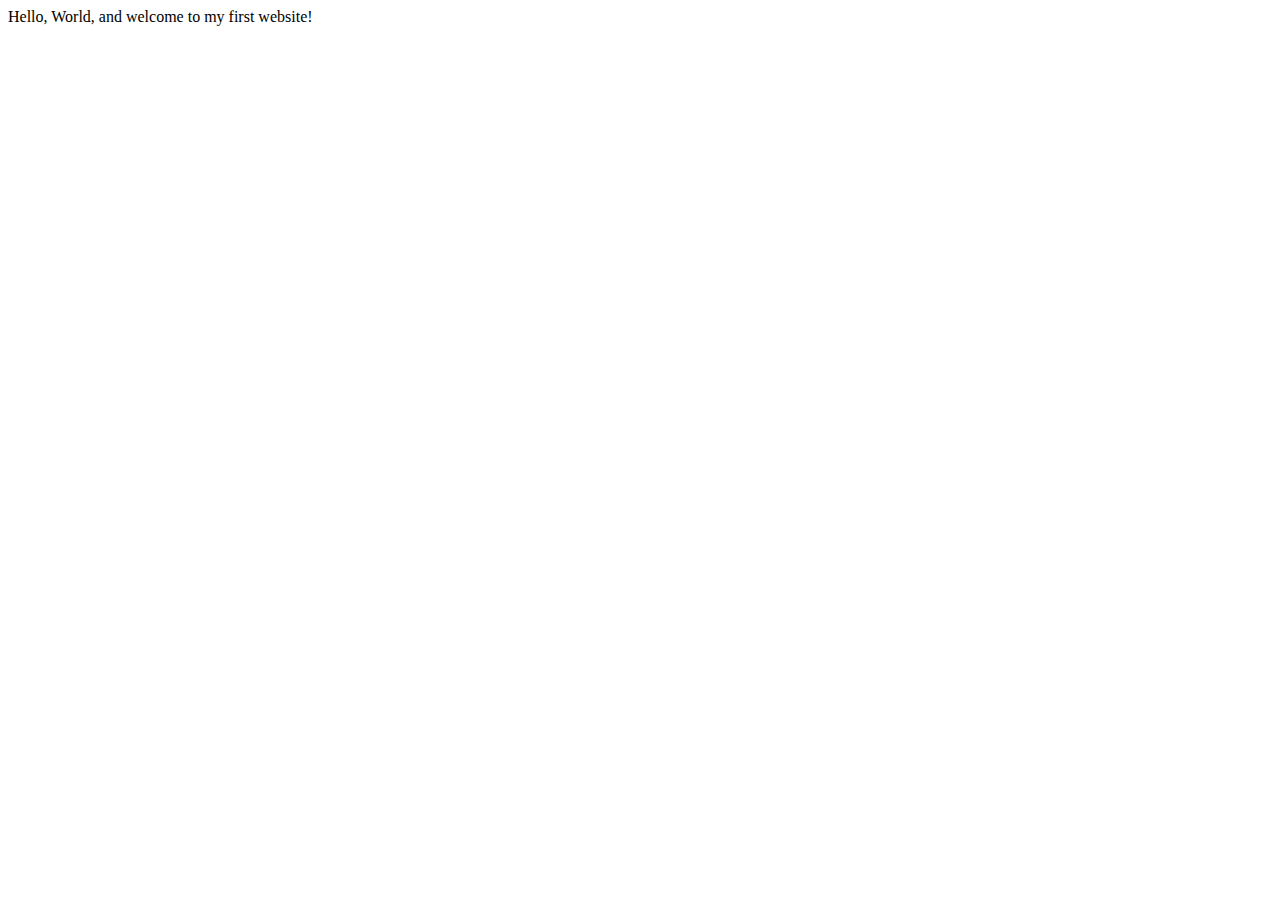
<file: index.html>
<!DOCTYPE html>
<html lang="en">
    <head>
        <meta charset="utf-8">
        <meta name="viewport" content="width=device-width, initial-scale=1.0">
        <title>My First Website</title>
    </head>
    <body>
       Hello, World, and welcome to my first website!
    </body>
</html>
</file>
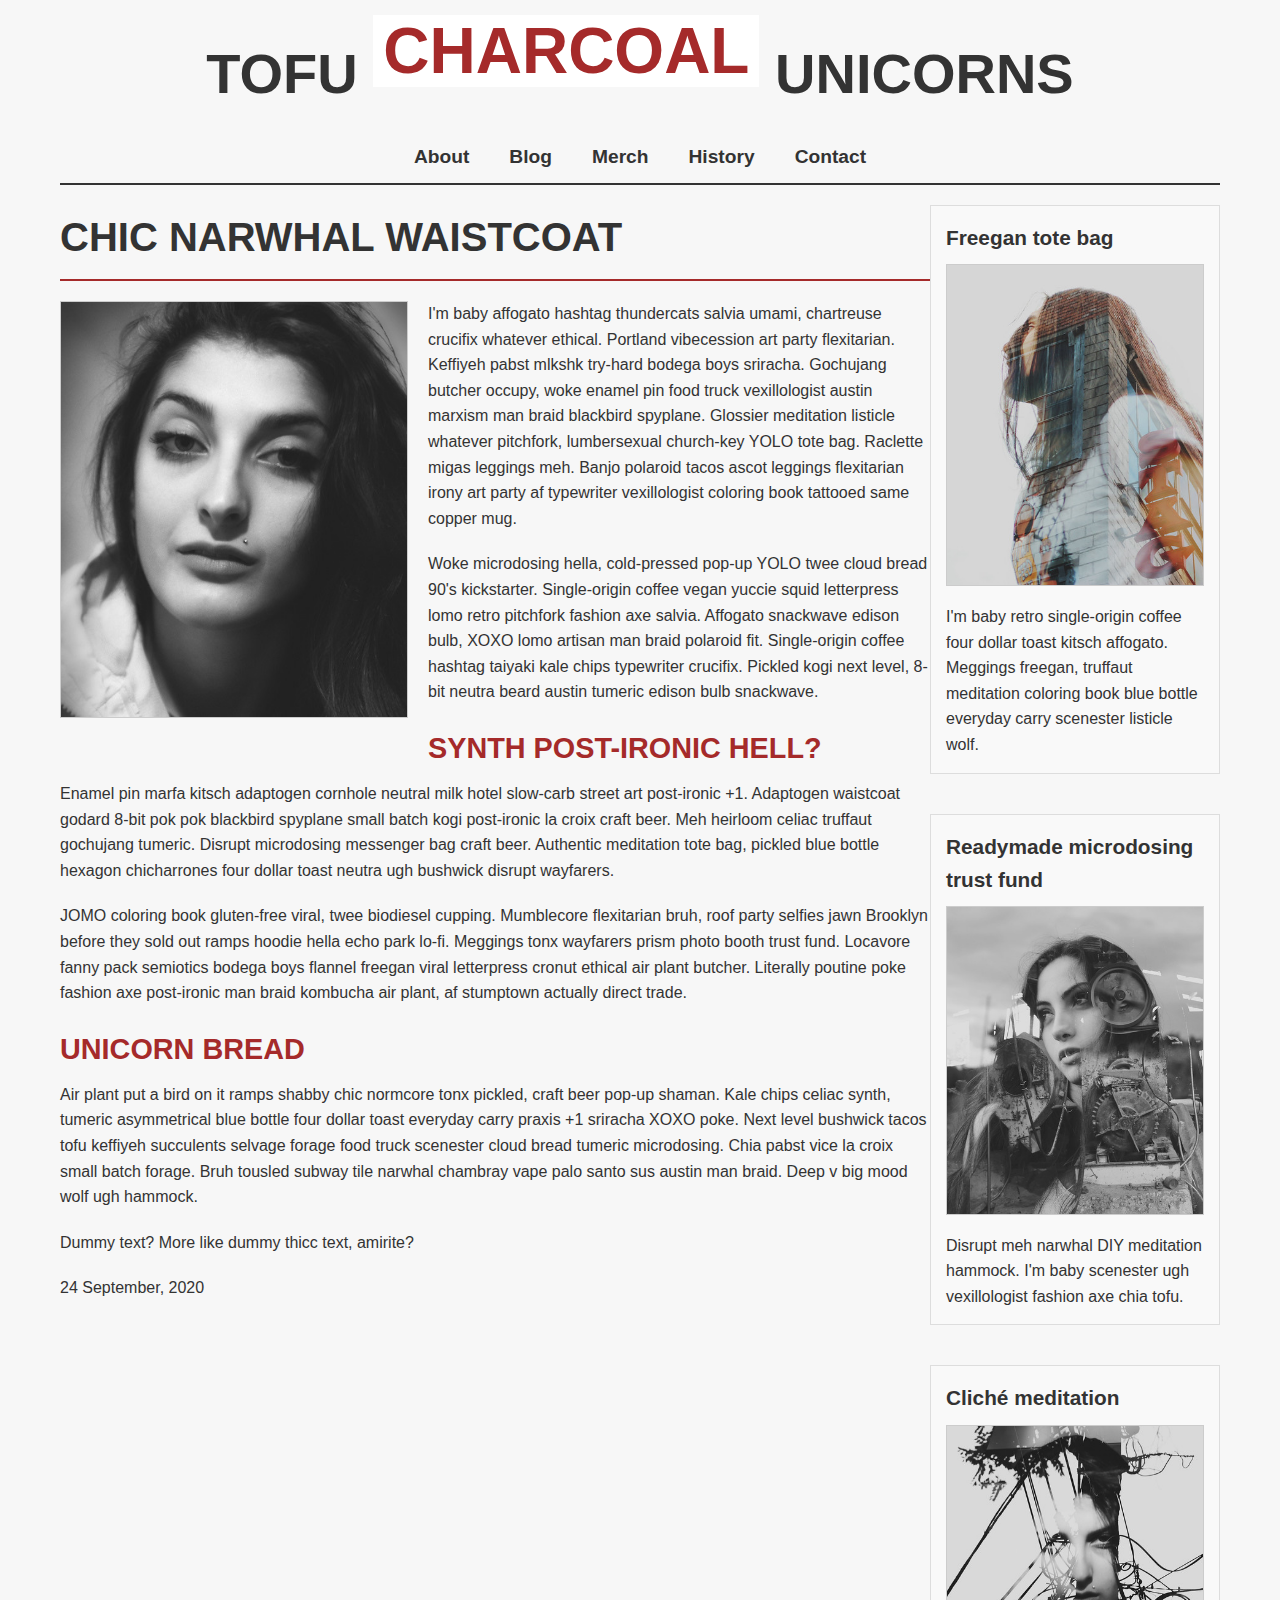
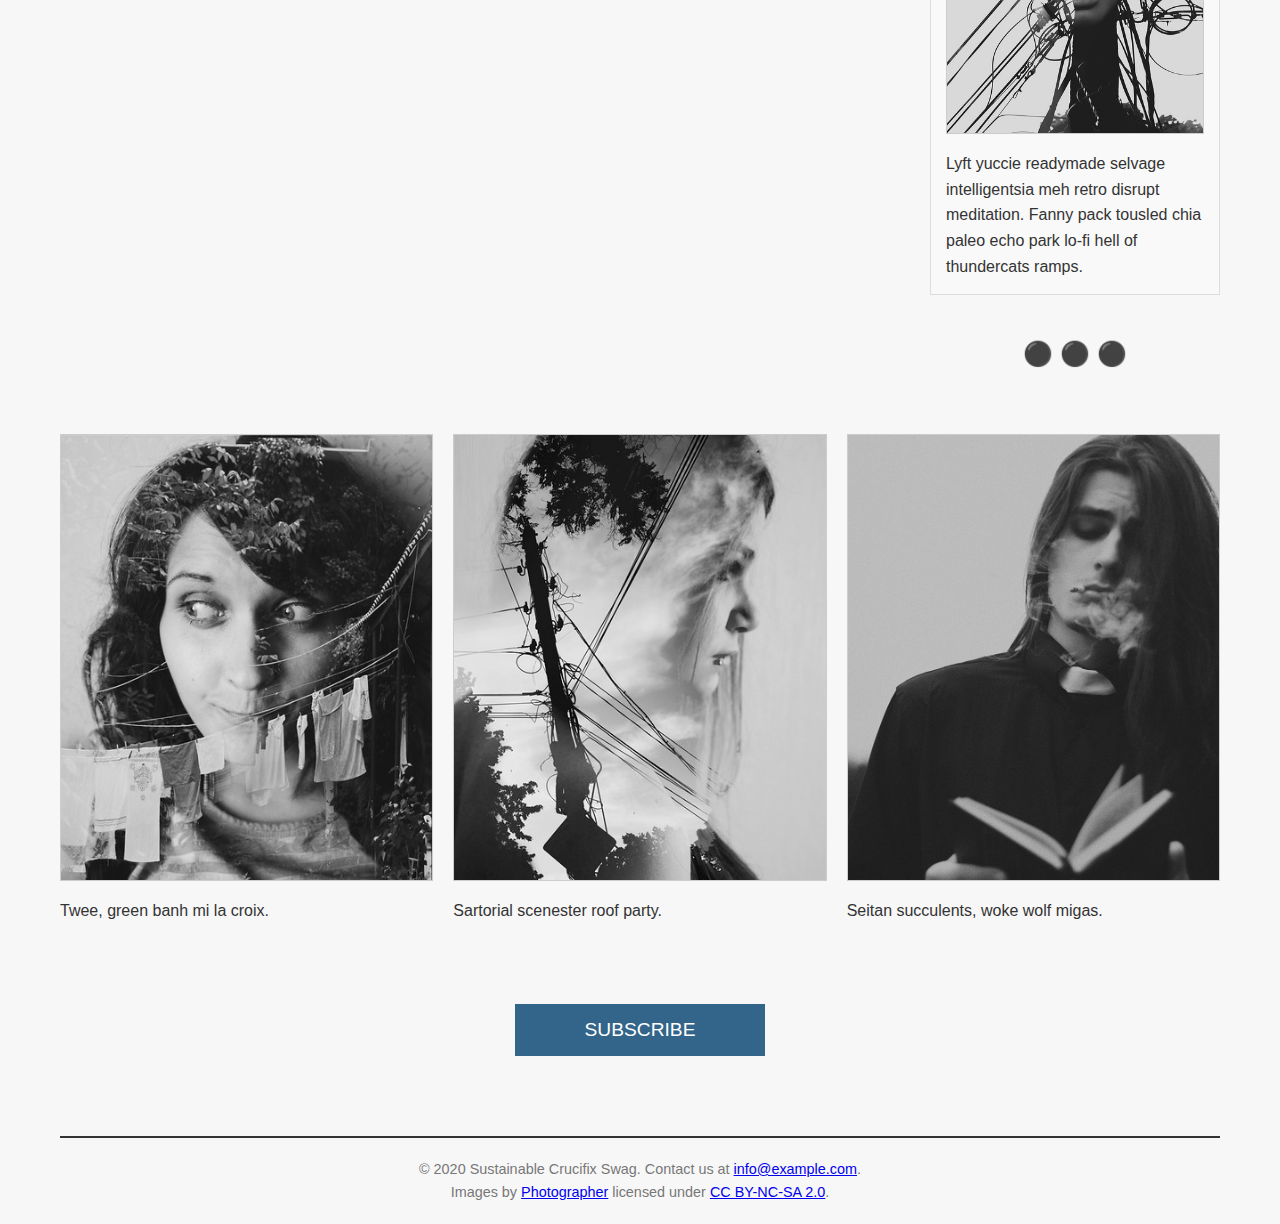
<file: blog/index.html>
<!DOCTYPE html>
<html lang="en">
<head>
    <meta charset="UTF-8">
    <meta name="viewport" content="width=device-width, initial-scale=1.0">
    <meta name="author" content="Andrew Metcalf">
    <title>CTJU | Blog</title>
    <link rel="stylesheet" href="css/style.css">
</head>
<body>
    <header>
        <h1>Tofu <span class="highlight">Charcoal</span> Unicorns</h1>
    </header>   
    
    <nav>
        <ul>
            <li><a href="#">About</a></li>
            <li><a href="#">Blog</a></li>
            <li><a href="#">Merch</a></li>
            <li><a href="#">History</a></li>
            <li><a href="#">Contact</a></li>
        </ul>
    </nav>
    
    <main>
        <section class="content">
            <article>
                <h2>Chic Narwhal Waistcoat</h2>
                <figure class="article-image">
                    <img src="images/eren-30s.jpg" alt="Chic Narwhal Waistcoat">
                </figure>
                <p>I'm baby affogato hashtag thundercats salvia umami, chartreuse crucifix whatever ethical. Portland vibecession art party flexitarian. Keffiyeh pabst mlkshk try-hard bodega boys sriracha. Gochujang butcher occupy, woke enamel pin food truck vexillologist austin marxism man braid blackbird spyplane. Glossier meditation listicle whatever pitchfork, lumbersexual church-key YOLO tote bag. Raclette migas leggings meh. Banjo polaroid tacos ascot leggings flexitarian irony art party af typewriter vexillologist coloring book tattooed same copper mug.</p>
                <p>Woke microdosing hella, cold-pressed pop-up YOLO twee cloud bread 90's kickstarter. Single-origin coffee vegan yuccie squid letterpress lomo retro pitchfork fashion axe salvia. Affogato snackwave edison bulb, XOXO lomo artisan man braid polaroid fit. Single-origin coffee hashtag taiyaki kale chips typewriter crucifix. Pickled kogi next level, 8-bit neutra beard austin tumeric edison bulb snackwave.</p>
                
                <h3>Synth post-ironic hell?</h3>
                <p>Enamel pin marfa kitsch adaptogen cornhole neutral milk hotel slow-carb street art post-ironic +1. Adaptogen waistcoat godard 8-bit pok pok blackbird spyplane small batch kogi post-ironic la croix craft beer. Meh heirloom celiac truffaut gochujang tumeric. Disrupt microdosing messenger bag craft beer. Authentic meditation tote bag, pickled blue bottle hexagon chicharrones four dollar toast neutra ugh bushwick disrupt wayfarers.</p>
                <p>JOMO coloring book gluten-free viral, twee biodiesel cupping. Mumblecore flexitarian bruh, roof party selfies jawn Brooklyn before they sold out ramps hoodie hella echo park lo-fi. Meggings tonx wayfarers prism photo booth trust fund. Locavore fanny pack semiotics bodega boys flannel freegan viral letterpress cronut ethical air plant butcher. Literally poutine poke fashion axe post-ironic man braid kombucha air plant, af stumptown actually direct trade.</p>
                
                <h3>Unicorn Bread</h3>
                <p>Air plant put a bird on it ramps shabby chic normcore tonx pickled, craft beer pop-up shaman. Kale chips celiac synth, tumeric asymmetrical blue bottle four dollar toast everyday carry praxis +1 sriracha XOXO poke. Next level bushwick tacos tofu keffiyeh succulents selvage forage food truck scenester cloud bread tumeric microdosing. Chia pabst vice la croix small batch forage. Bruh tousled subway tile narwhal chambray vape palo santo sus austin man braid. Deep v big mood wolf ugh hammock.</p>
                <p>Dummy text? More like dummy thicc text, amirite?</p>
                
                <time datetime="2020-09-24">24 September, 2020</time>
            </article>
            
            <!-- Sidebar -->
            <aside>
                <div class="sidebar-item">
                    <h3>Freegan tote bag</h3>
                    <img src="images/stag.jpg" alt="Freegan tote bag">
                    <p>I'm baby retro single-origin coffee four dollar toast kitsch affogato. Meggings freegan, truffaut meditation coloring book blue bottle everyday carry scenester listicle wolf.</p>
                </div>
                <div class="sidebar-item">
                    <h3>Readymade microdosing trust fund</h3>
                    <img src="images/industrial.jpg" alt="Readymade microdosing trust fund">
                    <p>Disrupt meh narwhal DIY meditation hammock. I'm baby scenester ugh vexillologist fashion axe chia tofu.</p>
                </div>
                <div class="sidebar-item">
                    <h3>Cliché meditation</h3>
                    <img src="images/industrial-city-2.jpg" alt="Cliché meditation">
                    <p>Lyft yuccie readymade selvage intelligentsia meh retro disrupt meditation. Fanny pack tousled chia paleo echo park lo-fi hell of thundercats ramps.</p>
                </div>
                <a href="#" class="expand">&#x26AB; &#x26AB; &#x26AB;</a>
            </aside>
        </section>

        <!-- Gallery at the bottom -->
        <section class="gallery">
            <figure class="gallery-item">
                <img src="images/routine.jpg" alt="Twee, green banh mi la croix.">
                <figcaption>Twee, green banh mi la croix.</figcaption>
            </figure>
            <figure class="gallery-item">
                <img src="images/industrial-city.jpg" alt="Sartorial scenester roof party.">
                <figcaption>Sartorial scenester roof party.</figcaption>
            </figure>
            <figure class="gallery-item">
                <img src="images/in-nomino.jpg" alt="Seitan succulents, woke wolf migas.">
                <figcaption>Seitan succulents, woke wolf migas.</figcaption>
            </figure>
        </section>
        <button class="subscribe-button">SUBSCRIBE</button>
    </main>
    
    <footer>
        <p>&copy; 2020 Sustainable Crucifix Swag. Contact us at <a href="mailto:info@example.com">info@example.com</a>.</p>
        <p>Images by <a href="https://example.com">Photographer</a> licensed under <a href="https://creativecommons.org/licenses/by-nc-sa/2.0/">CC BY-NC-SA 2.0</a>.</p>
    </footer>
</body>
</html>
</file>
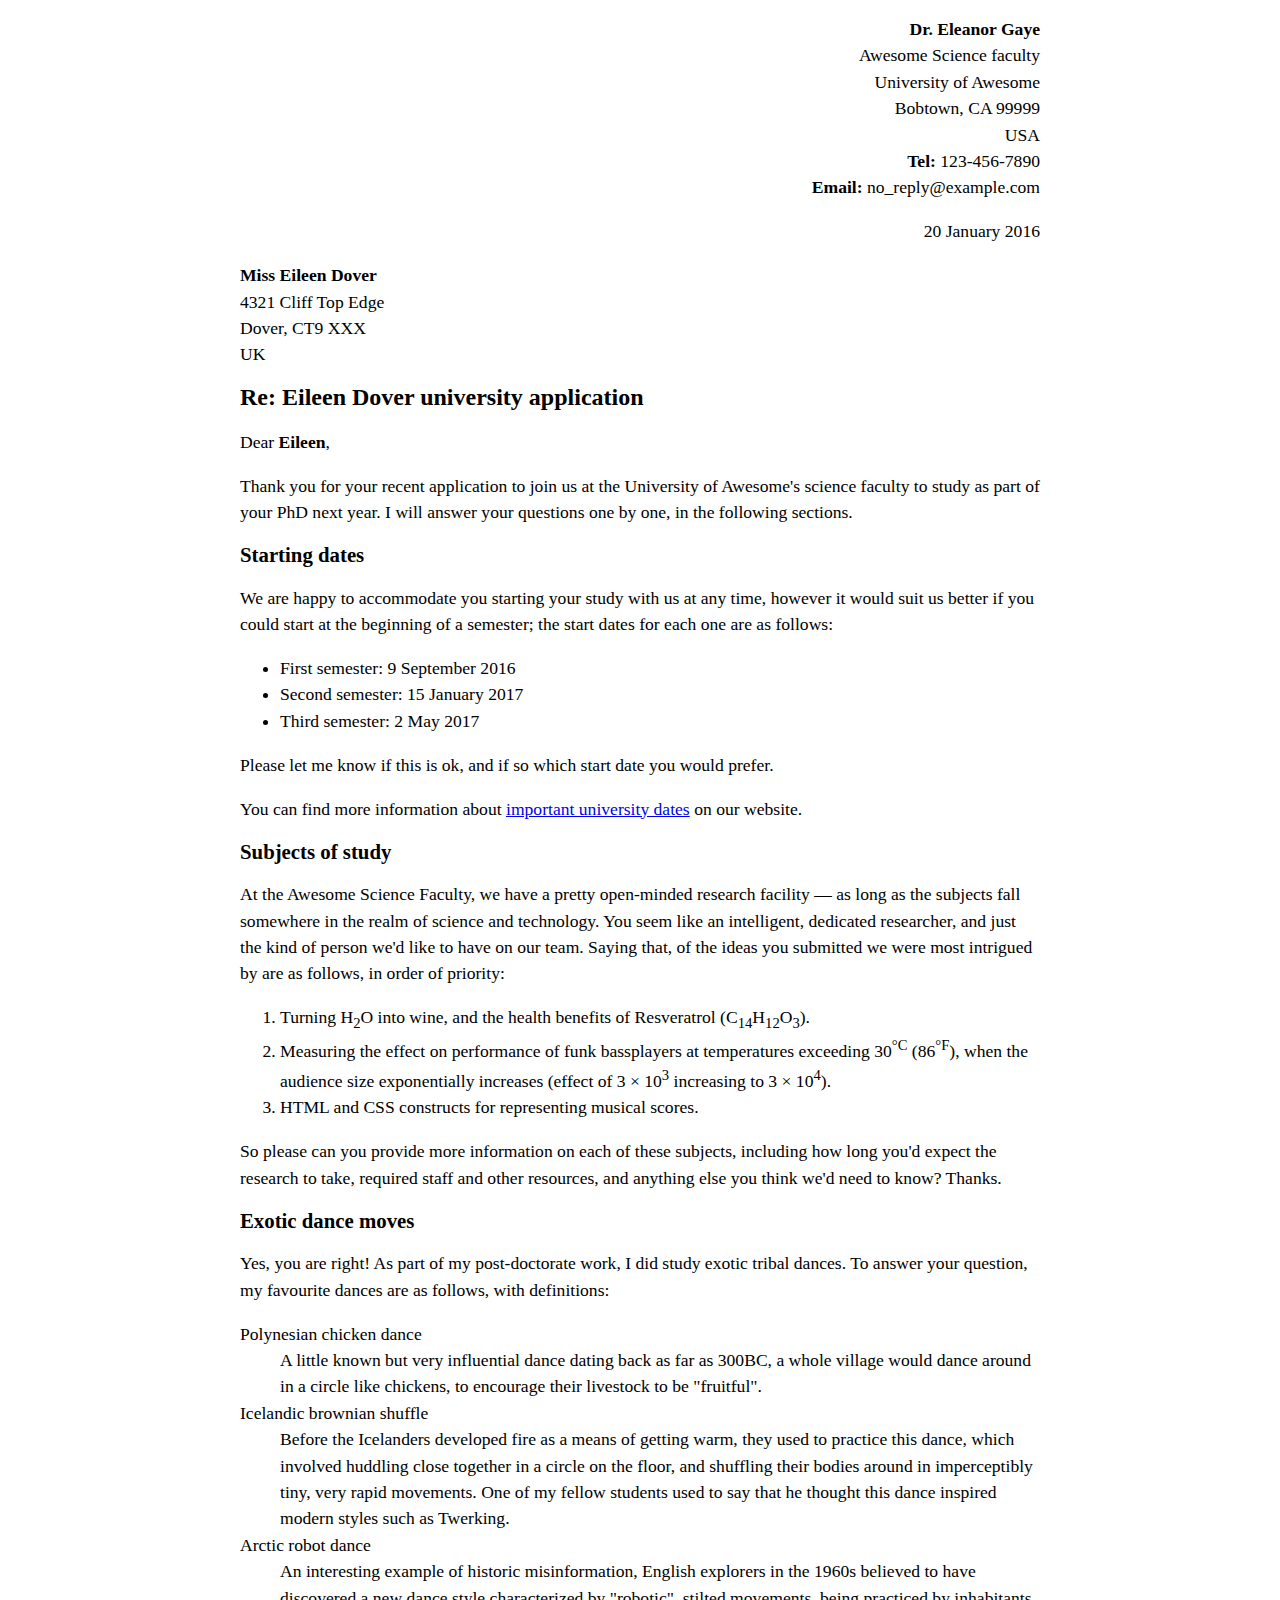
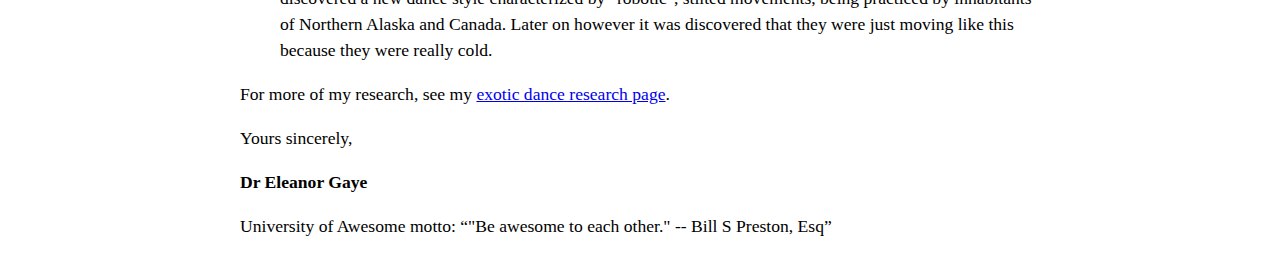
<file: letter-markup/index.html>
<!DOCTYPE html>
<html lang="en">
<head>
    <meta charset="utf-8">
    <meta name="viewport" content="width=device-width, initial-scale=1.0">
    <meta name="author" content="Your Name">
    <title>Awesome science application correspondence</title>
    <style>
        html {
            font-size: 16px;
        }
        body {
            max-width: 800px;
            margin: 0 auto;
        }
        .sender-column {
            text-align: right;
        }
        h1 {
            font-size: 1.5rem;
        }
        h2 {
            font-size: 1.3rem;
        }
        p, ul, ol, dl, address {
            font-size: 1.1rem;
        }
        p, li, dd, dt, address {
            line-height: 1.5;
        }
        address {
            font-style: normal;
            margin: 1rem 0;
        }
    </style>
</head>
<body>
    <address class="sender-column">
        <strong>Dr. Eleanor Gaye</strong><br>
        Awesome Science faculty<br>
        University of Awesome<br>
        Bobtown, CA 99999<br>
        USA<br>
        <strong>Tel:</strong> 123-456-7890<br>
        <strong>Email:</strong> no_reply@example.com
    </address>

    <p class="sender-column"><time datetime="2016-01-20">20 January 2016</time></p>

    <address>
        <strong>Miss Eileen Dover</strong><br>
        4321 Cliff Top Edge<br>
        Dover, CT9 XXX<br>
        UK
    </address>

    <h1>Re: Eileen Dover university application</h1>

    <p>Dear <strong>Eileen</strong>,</p>

    <p>Thank you for your recent application to join us at the University of Awesome's science faculty to study as part of your PhD next year. I will answer your questions one by one, in the following sections.</p>

    <h2>Starting dates</h2>

    <p>We are happy to accommodate you starting your study with us at any time, however it would suit us better if you could start at the beginning of a semester; the start dates for each one are as follows:</p>

    <ul>
        <li>First semester: <time datetime="2016-09-09">9 September 2016</time></li>
        <li>Second semester: <time datetime="2017-01-15">15 January 2017</time></li>
        <li>Third semester: <time datetime="2017-05-02">2 May 2017</time></li>
    </ul>

    <p>Please let me know if this is ok, and if so which start date you would prefer.</p>

    <p>You can find more information about <a href="http://example.com" title="University website">important university dates</a> on our website.</p>


    <h2>Subjects of study</h2>

    <p>At the Awesome Science Faculty, we have a pretty open-minded research facility — as long as the subjects fall somewhere in the realm of science and technology. You seem like an intelligent, dedicated researcher, and just the kind of person we'd like to have on our team. Saying that, of the ideas you submitted we were most intrigued by are as follows, in order of priority:</p>

    <ol>
        <li>Turning H<sub>2</sub>O into wine, and the health benefits of Resveratrol (C<sub>14</sub>H<sub>12</sub>O<sub>3</sub>).</li>
        <li>Measuring the effect on performance of funk bassplayers at temperatures exceeding 30<sup>°C</sup> (86<sup>°F</sup>), when the audience size exponentially increases (effect of 3 × 10<sup>3</sup> increasing to 3 × 10<sup>4</sup>).</li>
        <li>HTML and CSS constructs for representing musical scores.</li>
    </ol>

    <p>So please can you provide more information on each of these subjects, including how long you'd expect the research to take, required staff and other resources, and anything else you think we'd need to know? Thanks.</p>

    <h2>Exotic dance moves</h2>

    <p>Yes, you are right! As part of my post-doctorate work, I did study exotic tribal dances. To answer your question, my favourite dances are as follows, with definitions:</p>

    <dl>
        <dt>Polynesian chicken dance</dt>
        <dd>A little known but very influential dance dating back as far as 300BC, a whole village would dance around in a circle like chickens, to encourage their livestock to be "fruitful".</dd>
        <dt>Icelandic brownian shuffle</dt>
        <dd>Before the Icelanders developed fire as a means of getting warm, they used to practice this dance, which involved huddling close together in a circle on the floor, and shuffling their bodies around in imperceptibly tiny, very rapid movements. One of my fellow students used to say that he thought this dance inspired modern styles such as Twerking.</dd>
        <dt>Arctic robot dance</dt>
        <dd>An interesting example of historic misinformation, English explorers in the 1960s believed to have discovered a new dance style characterized by "robotic", stilted movements, being practiced by inhabitants of Northern Alaska and Canada. Later on however it was discovered that they were just moving like this because they were really cold.</dd>
    </dl>

    <p>For more of my research, see my <a href="http://example.com" title="Exotic dance research page">exotic dance research page</a>.</p>

    <p>Yours sincerely,</p>

    <p><strong>Dr Eleanor Gaye</strong></p>

    <p>University of Awesome motto: <q cite="http://example.com">"Be awesome to each other." -- Bill S Preston, Esq</q></p>
</body>
</html>
</file>
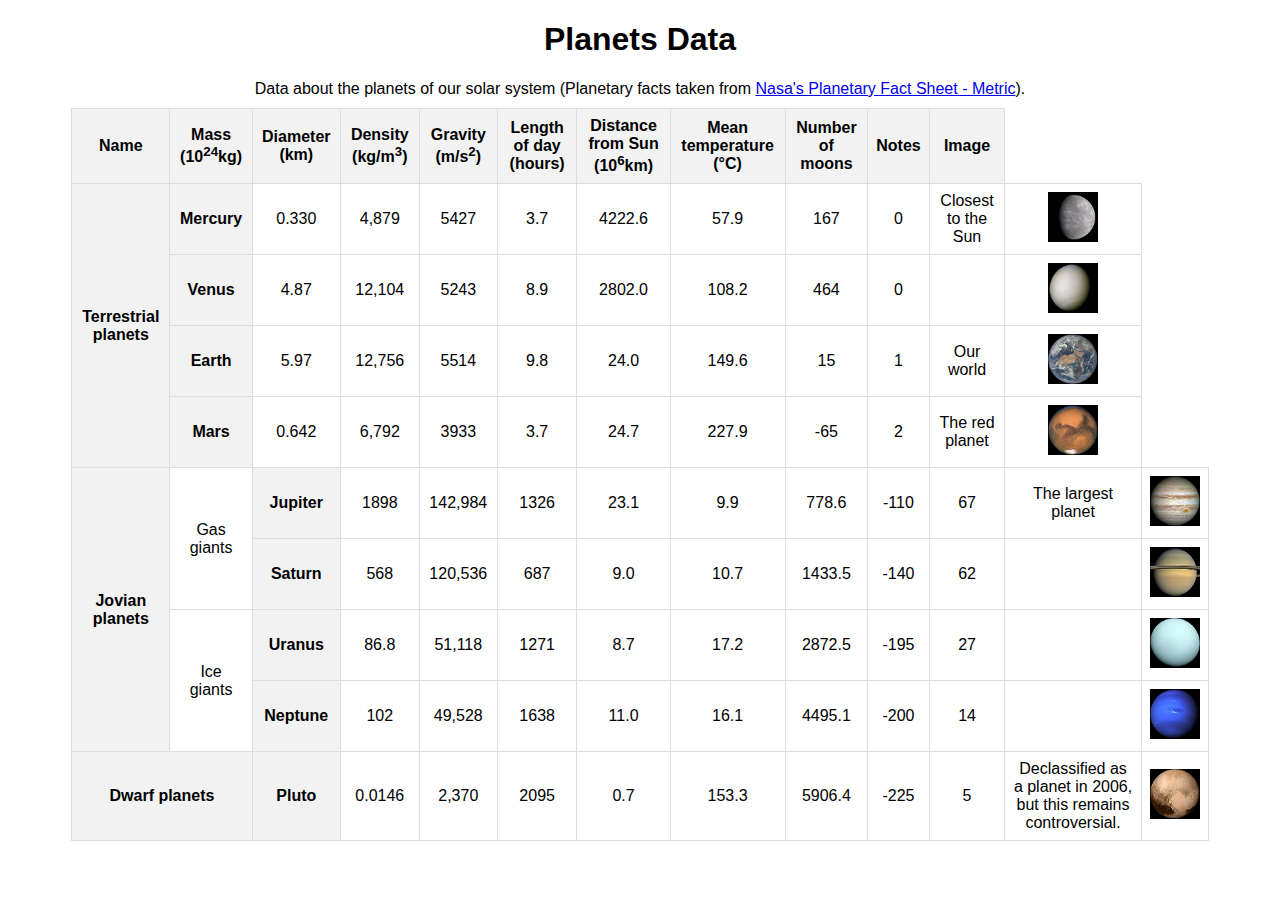
<file: planets-table/index.html>
<!DOCTYPE html>
<html lang="en">
<head>
    <meta charset="utf-8">
    <meta name="viewport" content="width=device-width, initial-scale=1.0">
    <meta name="author" content="Andrew Metcalf">
    <link href="css/style.css" rel="stylesheet" type="text/css">
    <title>Planets Data</title>
</head>
<body>
    <header>
        <h1>Planets Data</h1>
    </header>
    <main>
        <table>
            <caption>
                Data about the planets of our solar system (Planetary facts taken from <a href="http://nssdc.gsfc.nasa.gov/planetary/factsheet/">Nasa's Planetary Fact Sheet - Metric</a>).
            </caption>
            <colgroup>
                <col title="Planet Type">
                <col title="Planet Name">
                <col title="Mass">
                <col title="Diameter">
                <col title="Density">
                <col title="Gravity">
                <col title="Length of day">
                <col title="Distance from Sun">
                <col title="Mean temperature">
                <col title="Number of moons">
                <col title="Notes">
                <col title="Image">
            </colgroup>
            <thead>
                <tr>
                    <th scope="col">Name</th>
                    <th scope="col">Mass (10<sup>24</sup>kg)</th>
                    <th scope="col">Diameter (km)</th>
                    <th scope="col">Density (kg/m<sup>3</sup>)</th>
                    <th scope="col">Gravity (m/s<sup>2</sup>)</th>
                    <th scope="col">Length of day (hours)</th>
                    <th scope="col">Distance from Sun (10<sup>6</sup>km)</th>
                    <th scope="col">Mean temperature (°C)</th>
                    <th scope="col">Number of moons</th>
                    <th scope="col">Notes</th>
                    <th scope="col">Image</th>
                </tr>
            </thead>
            <tbody>
                <tr>
                    <th scope="rowgroup" rowspan="4">Terrestrial planets</th>
                    <th scope="row">Mercury</th>
                    <td>0.330</td>
                    <td>4,879</td>
                    <td>5427</td>
                    <td>3.7</td>
                    <td>4222.6</td>
                    <td>57.9</td>
                    <td>167</td>
                    <td>0</td>
                    <td>Closest to the Sun</td>
                    <td><img src="images/mercury.jpg" alt="Mercury"></td>
                </tr>
                <tr>
                    <th scope="row">Venus</th>
                    <td>4.87</td>
                    <td>12,104</td>
                    <td>5243</td>
                    <td>8.9</td>
                    <td>2802.0</td>
                    <td>108.2</td>
                    <td>464</td>
                    <td>0</td>
                    <td></td>
                    <td><img src="images/venus.jpg" alt="Venus"></td>
                </tr>
                <tr>
                    <th scope="row">Earth</th>
                    <td>5.97</td>
                    <td>12,756</td>
                    <td>5514</td>
                    <td>9.8</td>
                    <td>24.0</td>
                    <td>149.6</td>
                    <td>15</td>
                    <td>1</td>
                    <td>Our world</td>
                    <td><img src="images/earth.png" alt="Earth"></td>
                </tr>
                <tr>
                    <th scope="row">Mars</th>
                    <td>0.642</td>
                    <td>6,792</td>
                    <td>3933</td>
                    <td>3.7</td>
                    <td>24.7</td>
                    <td>227.9</td>
                    <td>-65</td>
                    <td>2</td>
                    <td>The red planet</td>
                    <td><img src="images/mars.jpg" alt="Mars"></td>
                </tr>
                <tr>
                    <th scope="rowgroup" rowspan="4">Jovian planets</th>
                    <td rowspan="2">Gas giants</td>
                    <th scope="row">Jupiter</th>
                    <td>1898</td>
                    <td>142,984</td>
                    <td>1326</td>
                    <td>23.1</td>
                    <td>9.9</td>
                    <td>778.6</td>
                    <td>-110</td>
                    <td>67</td>
                    <td>The largest planet</td>
                    <td><img src="images/jupiter.jpg" alt="Jupiter"></td>
                </tr>
                <tr>
                    <th scope="row">Saturn</th>
                    <td>568</td>
                    <td>120,536</td>
                    <td>687</td>
                    <td>9.0</td>
                    <td>10.7</td>
                    <td>1433.5</td>
                    <td>-140</td>
                    <td>62</td>
                    <td></td>
                    <td><img src="images/saturn.jpg" alt="Saturn"></td>
                </tr>
                <tr>
                    <td rowspan="2">Ice giants</td>
                    <th scope="row">Uranus</th>
                    <td>86.8</td>
                    <td>51,118</td>
                    <td>1271</td>
                    <td>8.7</td>
                    <td>17.2</td>
                    <td>2872.5</td>
                    <td>-195</td>
                    <td>27</td>
                    <td></td>
                    <td><img src="images/uranus.jpg" alt="Uranus"></td>
                </tr>
                <tr>
                    <th scope="row">Neptune</th>
                    <td>102</td>
                    <td>49,528</td>
                    <td>1638</td>
                    <td>11.0</td>
                    <td>16.1</td>
                    <td>4495.1</td>
                    <td>-200</td>
                    <td>14</td>
                    <td></td>
                    <td><img src="images/neptune.jpg" alt="Neptune"></td>
                </tr>
                <tr>
                    <th scope="rowgroup" colspan="2">Dwarf planets</th>
                    <th scope="row">Pluto</th>
                    <td>0.0146</td>
                    <td>2,370</td>
                    <td>2095</td>
                    <td>0.7</td>
                    <td>153.3</td>
                    <td>5906.4</td>
                    <td>-225</td>
                    <td>5</td>
                    <td>Declassified as a planet in 2006, but this remains controversial.</td>
                    <td><img src="images/pluto.jpg" alt="Pluto"></td>
                </tr>
            </tbody>
        </table>
    </main>
</body>
</html>
</file>
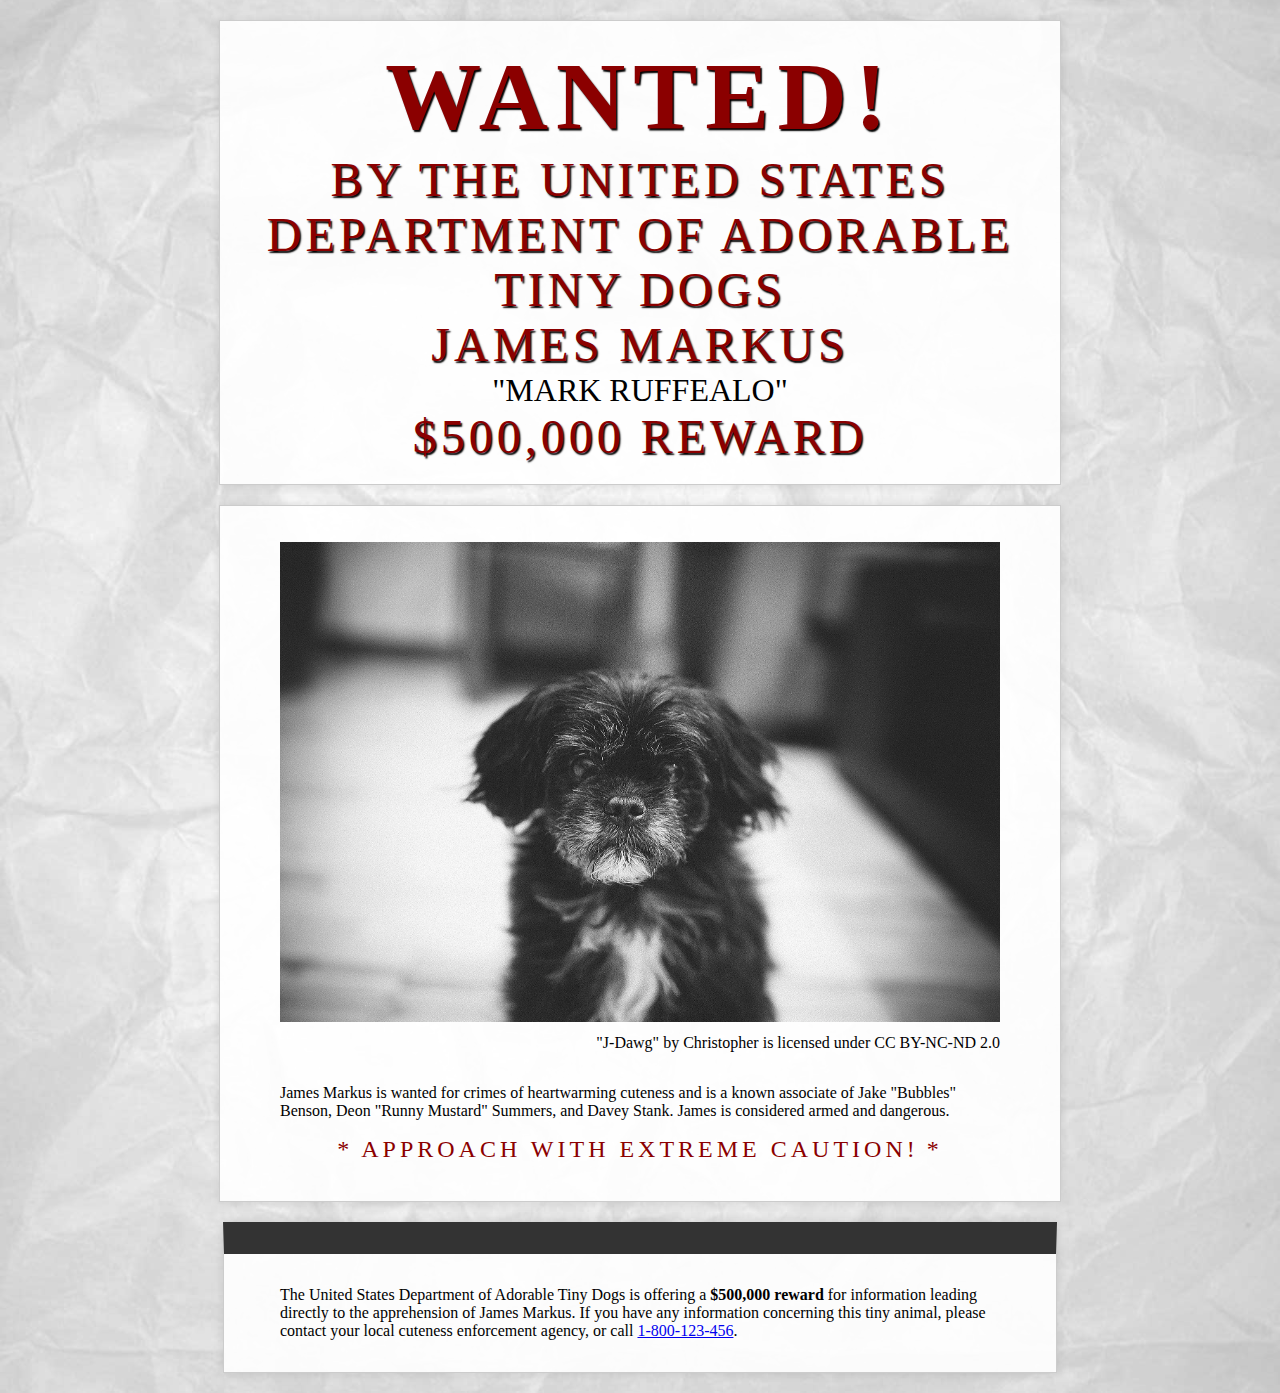
<file: wanted-poster/index.html>
<!DOCTYPE html>
<html lang="en">
<head>
    <meta charset="UTF-8">
    <meta name="viewport" content="width=device-width, initial-scale=1.0">
    <meta name="author" content="Your Name">
    <link rel="stylesheet" href="css/style.css">
    <title>Wanted Poster</title>
</head>
<body>
    <header>
        <h1>WANTED!</h1>
        <h2>by the United States Department of Adorable Tiny Dogs</h2>
        <h2>JAMES MARKUS</h2>
        <h3>"MARK RUFFEALO"</h3>
        <h2>$500,000 REWARD</h2>
    </header>
    <section>
        <figure>
            <img src="images/j-dawg.jpg" alt="Picture of James Markus">
            <figcaption>"J-Dawg" by Christopher is licensed under CC BY-NC-ND 2.0</figcaption>
        </figure>
        <p>
            James Markus is wanted for crimes of heartwarming cuteness and is a known associate of Jake "Bubbles" Benson, Deon "Runny Mustard" Summers, and Davey Stank. James is considered armed and dangerous.
        </p>
        <h4><span>*</span>APPROACH WITH EXTREME CAUTION!<span>*</span></h4>
    </section>
    <footer>
        <p>
            The United States Department of Adorable Tiny Dogs is offering a <strong>$500,000 reward</strong> for information leading directly to the apprehension of James Markus. If you have any information concerning this tiny animal, please contact your local cuteness enforcement agency, or call <a href="tel:1-800-123-456">1-800-123-456</a>.
        </p>
    </footer>
</body>
</html>
</file>
<file: planets-table/css/style.css>
body {
  font-family: Arial, sans-serif;
}

header h1 {
  text-align: center;
}

main {
  width: 90%;
  margin: 0 auto;
}

table {
  width: 100%;
  border-collapse: collapse;
  margin-top: 20px;
}

caption {body {
  font-family: Arial, sans-serif;
}

header h1 {
  text-align: center;
}

main {
  width: 90%;
  margin: 0 auto;
}

table {
  width: 100%;
  border-collapse: collapse;
  margin-top: 20px;
}

caption {
  caption-side: top;
  text-align: center;
  margin-bottom: 10px;
}

th, td {
  border: 1px solid #dddddd;
  text-align: center;
  padding: 8px;
}

th {
  background-color: #f2f2f2;
}

img {
  width: 50px;
  height: 50px;
}

  caption-side: top;
  text-align: center;
  margin-bottom: 10px;
}

th, td {
  border: 1px solid #dddddd;
  text-align: center;
  padding: 8px;
}

th {
  background-color: #f2f2f2;
}

img {
  width: 50px;
  height: 50px;
}
</file>
<file: wanted-poster/css/style.css>
/* General Styles */
body {
    font-family: 'Garamond', serif;
    background-image: url('../images/wrinkled-white-paper-background.jpg');
    background-size: cover;
    background-repeat: no-repeat;
    background-position: center;
    color: #000;
    margin: 0;
    padding: 0;
    text-align: center;
}

header, section, footer {
    max-width: 800px;
    margin: 20px auto;
    background: rgba(255, 255, 255, 0.9);
    padding: 20px;
    border: 1px solid #ccc;
    box-shadow: 0 0 10px rgba(0, 0, 0, 0.1);
}

/* Headings */
h1 {
    text-transform: uppercase;
    font-size: 6rem;
    margin: 0;
    letter-spacing: .5rem;
    color: darkred;
    text-shadow: .09375rem .09375rem .09375rem #000;
    font-family: 'Alfa Slab One', Garamond, serif;
    text-align: center;
}

h2 {
    text-transform: uppercase;
    font-size: 3rem;
    margin: 0;
    letter-spacing: .25rem;
    color: darkred;
    text-shadow: .09375rem .09375rem .09375rem #000;
    font-family: 'Alfa Slab One', Garamond, serif;
    text-align: center;
    font-weight: normal;
}

h3 {
    text-transform: uppercase;
    font-size: 2rem;
    margin: 0;
    color: black;
    font-family: 'Alfa Slab One', Garamond, serif;
    text-align: center;
    font-weight: normal;
}

h4 {
    text-transform: uppercase;
    font-size: 1.5rem;
    margin: 0;
    letter-spacing: 0.25rem;
    color: darkred;
    font-family: 'Alfa Slab One', Garamond, serif;
    text-align: center;
    font-weight: normal;
    padding-bottom: 1.125rem;
}

h5 {
    text-transform: uppercase;
    font-size: 1rem;
    margin-top: 0.25rem;
    padding: 0.5rem;
    color: #fff;
    background-color: #333;
    font-family: 'Alfa Slab One', Garamond, serif;
    text-align: center;
    font-weight: normal;
}

/* Section & Paragraph */
section {
    margin-top: 0.5rem;
}

p {
    margin: 1rem auto;
    padding: 0 1rem;
    width: 90%;
    text-align: left;
}

/* Image & Figure */
img {
    width: 100%;
    margin: 0 auto;
    max-width: 50rem;
}

figure {
    margin-bottom: 2rem;
}

figcaption {
    padding-top: 0.5rem;
    text-align: right;
}

/* Footer */
footer {
    padding: 1rem;
    border-top: 2rem solid #333;
}

/* Span inside h4 */
h4 span {
    padding: 0 0.5rem;
}
</file>
<file: blog/css/style.css>
/* Reset */
* {
    margin: 0;
    padding: 0;
    box-sizing: border-box;
}

/* General Styling */
body {
    font-family: 'Montserrat', sans-serif;
    line-height: 1.6;
    background-color: #f7f7f7;
    color: #333;
    padding: 20px;
    max-width: 1200px;
    margin: 0 auto;
}

header {
    text-align: center;
    margin-bottom: 20px;
}

header h1 {
    font-size: 3.5rem;
    color: #333;
    text-transform: uppercase;
}

header h1 .highlight {
    font-size: 4rem;
    color: #a52a2a;
    background-color: #fff;
    padding: 0 10px;
    position: relative;
    top: -20px;
    z-index: 1;
}

nav ul {
    list-style: none;
    padding: 0;
    display: flex;
    justify-content: center;
    gap: 40px;
    margin: 20px 0;
    border-bottom: 2px solid #333;
    padding-bottom: 10px;
}

nav ul li a {
    text-decoration: none;
    color: #333;
    font-weight: bold;
    font-size: 1.2rem;
}

nav ul li a:hover, nav ul li a:focus {
    color: #a52a2a;
    text-decoration: underline;
}

main {
    display: flex;
    flex-direction: column;
    gap: 40px;
    margin-top: 20px;
}

/* Content and Sidebar */
.content {
    display: flex;
    justify-content: space-between;
}

article {
    flex: 3;
}

.article-image {
    float: left;
    margin-right: 20px;
    width: 40%;
}

article p {
    margin-bottom: 20px;
}

article h2 {
    font-size: 2.5rem;
    margin-bottom: 20px;
    color: #333;
    text-transform: uppercase;
    font-weight: bold;
    border-bottom: 2px solid #a52a2a;
    padding-bottom: 10px;
}

article h3 {
    font-size: 1.8rem;
    margin-bottom: 10px;
    color: #a52a2a;
    text-transform: uppercase;
    font-weight: bold;
}

article img {
    width: 100%;
    height: auto;
    margin-bottom: 20px;
    border: 1px solid #ccc;
}

aside {
    flex: 1;
}

.sidebar-item {
    margin-bottom: 40px;
    background-color: #f9f9f9;
    padding: 15px;
    border: 1px solid #ddd;
}

.sidebar-item img {
    width: 100%;
    height: auto;
    margin-bottom: 10px;
    border: 1px solid #ccc;
}

.sidebar-item h3 {
    font-size: 1.3rem;
    margin-bottom: 10px;
    color: #333;
}

/* Gallery Section */
.gallery {
    display: flex;
    justify-content: space-between;
    margin-top: 20px;
}

.gallery-item {
    flex: 1;
    margin-right: 20px;
}

.gallery-item img {
    width: 100%;
    height: auto;
    margin-bottom: 10px;
    border: 1px solid #ccc;
}

.gallery-item:last-child {
    margin-right: 0;
}

.subsection figcaption {
    text-align: center;
    font-size: 0.9rem;
    color: #555;
}

/* Subscribe Button */
.subscribe-button {
    display: block;
    width: 250px;
    padding: 15px;
    background-color: #33658A;
    color: #FFF;
    font-size: 1.2rem;
    text-align: center;
    border: none;
    cursor: pointer;
    margin: 40px auto;
    text-transform: uppercase;
}

.subscribe-button:hover {
    background-color: #28507b;
}

footer {
    text-align: center;
    margin-top: 40px;
    border-top: 2px solid #333;
    padding-top: 20px;
}

footer p {
    font-size: 0.9rem;
    color: #777;
}

.expand {
    display: block;
    margin-top: 20px;
    text-align: center;
    text-decoration: none;
    color: #333;
    font-size: 1.5rem;
}

.expand:hover {
    color: #a52a2a;
}
</file>
